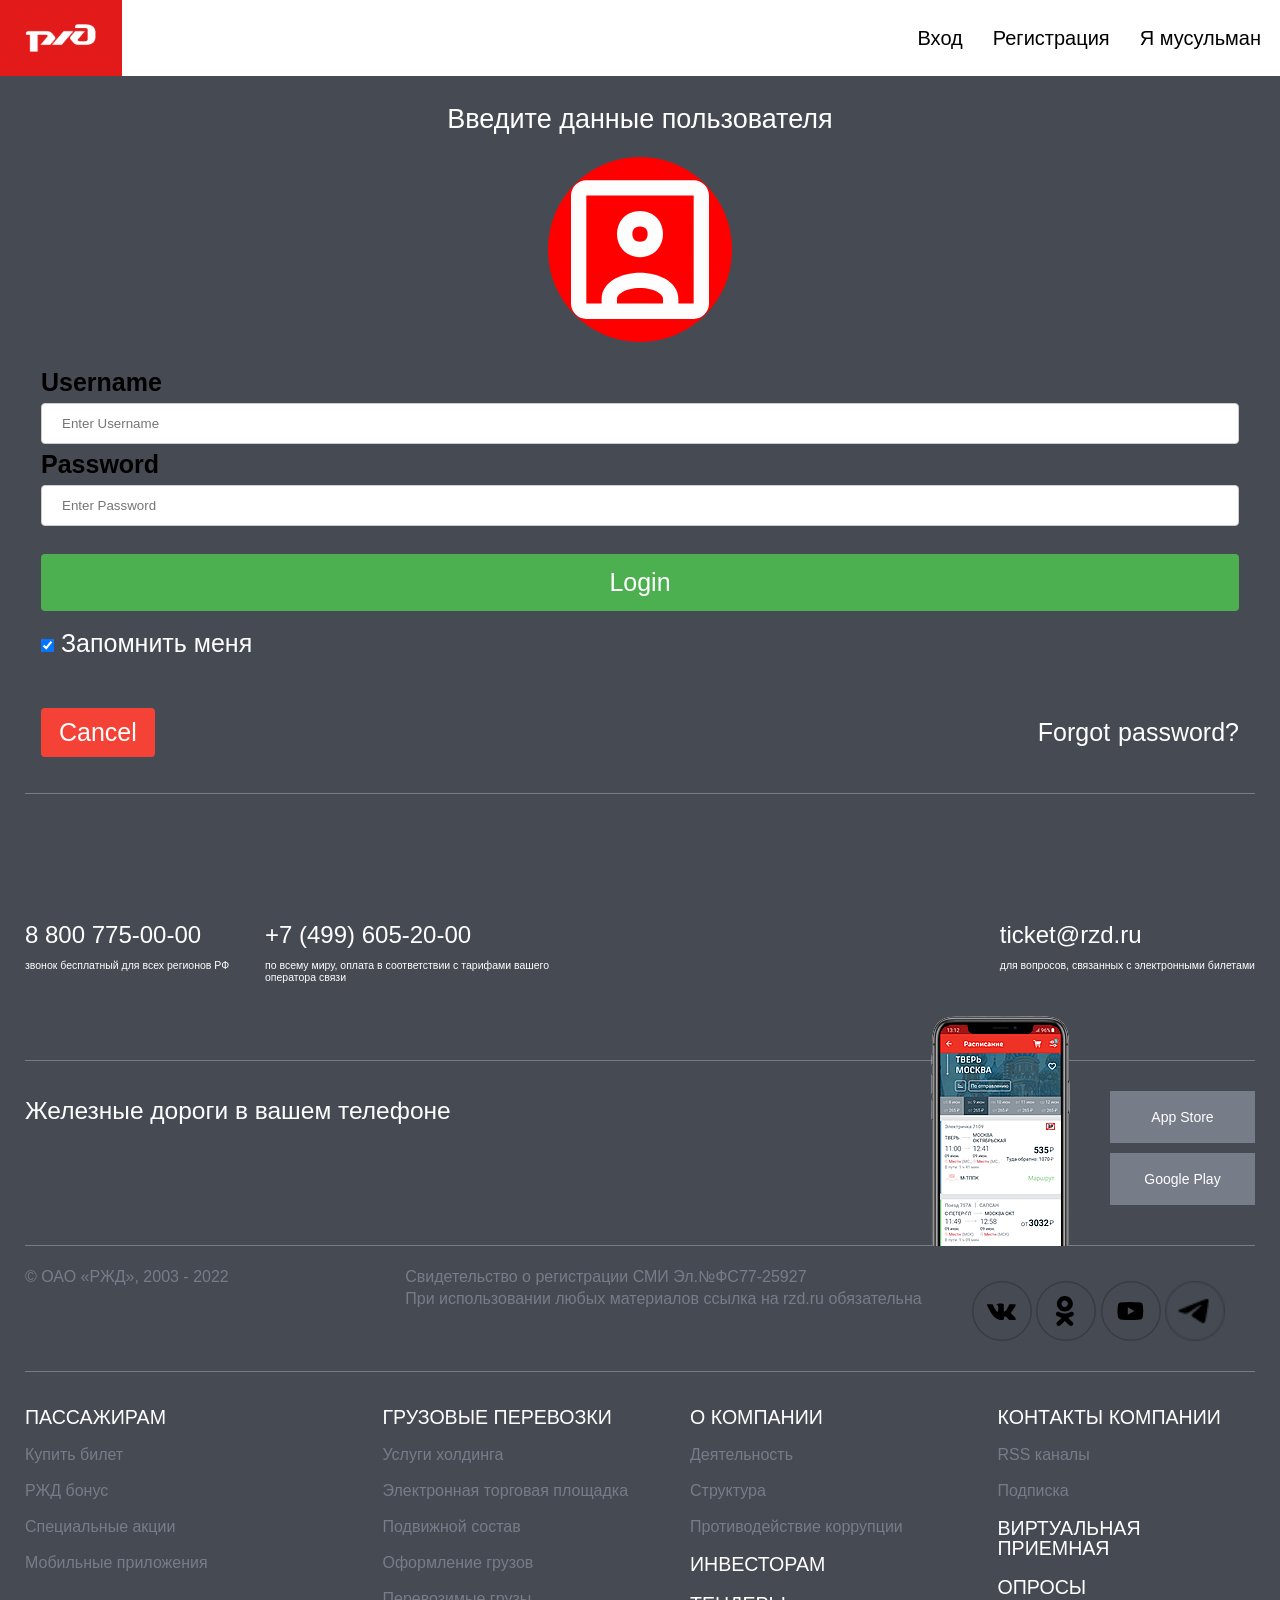
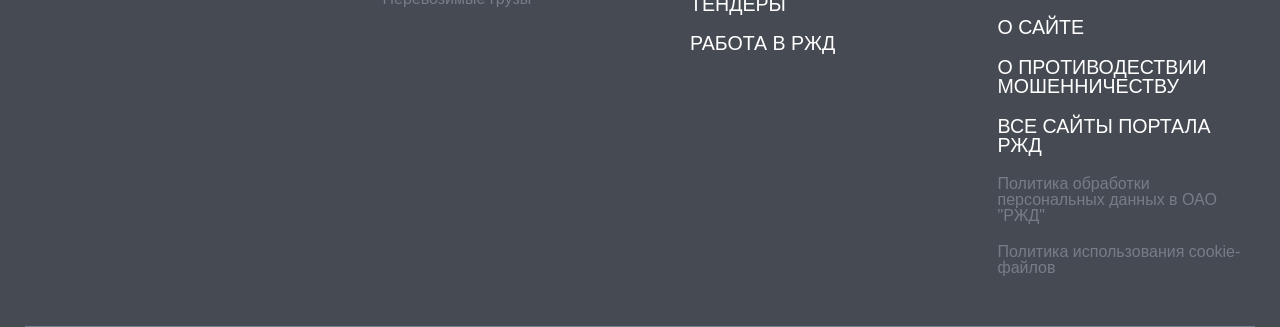
<file: index.html>
<!DOCTYPE html>
<html lang="en">
<head>
	<meta charset="UTF-8">

  <meta name="viewport" content="width=device-width, user-scalable=no, initial-scale=1.0, maximum-scale=1.0, minimum-scale=1.0">
	<title>Document</title>
	<link rel="stylesheet" href="css/style.css">
<link rel="preconnect" href="https://fonts.googleapis.com">
<link rel="preconnect" href="https://fonts.gstatic.com" crossorigin>
<link href="https: //fonts.googleapis.com/css2?family= Russo+One & display = swap" rel="stylesheet">
</head>
<body class="body_page">
  <script src="js/main.js"></script>

  <div class="body_content">

    <nav class="header_nav_block">
<!--  parent -->
<header class="block_header">


  <!--  flex-container  -->
  <div class="block_row">


    <!--  flex-element  -->
    <div class="block_element block_element_1">
      <!--  content  -->
      <div class="block_content">
        <a href="index.html" class="logo_image" title="logo_image">
          <img src="img/rzd_red_white_logo.png" alt="image description"
          class="logo_image_content link_buttons"></a>
      </div>
    </div>

    <div class="block_element block_button block_">

      <!--  flex-element  -->
      <div class="block_element_2 block_buttons_elements">
        <!--  content  -->
        <div class="block_content">
          <a href="#" class="link_buttons"><span>Вход</span></a></div>
      </div>

      <!--  flex-element  -->
      <div class="block_element_3 block_buttons_elements">
        <!--  content  -->
        <div class="block_content">
          <a href="registration.html" class="link_buttons"><span>Регистрация</span></a></div>
      </div>


      <!--  flex-element  -->
      <div class="block_element_4 block_buttons_elements">
        <!--  content  -->
        <div class="block_content block_content_4">
          <a href="#" class="link_buttons"><span>Я мусульман</span></a></div>
      </div>
    </div>


  </div>


</header>







    </nav>

    <div class="main_content">
<h1 class="contact">Введите данные пользователя</h1>

<form class="section_item footer_line" action="/action_page.php">
  <div class="imgcontainer">
    <img src="img/login_icon.svg" alt="Avatar" class="avatar">
  </div>

  <div class="container text_size">
    <label for="uname"><b>Username</b></label>
    <input type="text" placeholder="Enter Username" name="uname" required>

    <label for="psw "><b>Password</b></label>
    <input type="password" placeholder="Enter Password" name="psw" required>

    <a href="#" class="link_el">
      <button type="submit">Login</button>
    </a>
      <label class="text_size text_white">
        <input type="checkbox" checked="checked" name="remember"> Запомнить меня
      </label>
  </div>

  <div class="container flex_block_login">
    <button type="button" class="cancelbtn text_size">Cancel</button>
    <span class="psw text_size">Forgot <a  class="a_password" href="#">password?</a></span>
  </div>
</form>    </div>
    <div>
<footer>
   <section class="contact section_item">
      <div class="footer_line contacts_line">

         <div class="flex_elements_contacts phone_flex_el">
            <div class="contacts_item contact_content">
               <div class="contacts_item_block_1 elles">
                  <p class="footer_important text-plus">8 800 775-00-00</p>
                  <p class="text-small">звонок бесплатный для всех регионов РФ</p>
               </div>
            </div>

            <div class="contacts_item contact_content">
               <div class="contacts_item_block_2 elles">
                  <p class="footer_important text-plus">+7 (499) 605-20-00</p>
                  <p class="text-small">по всему миру, оплата в соответствии с тарифами вашего оператора связи</p>
               </div>
            </div>
         </div>

         <div class="flex_elements_contacts mail_flex_el">
            <div class="contacts_item_mail">
               <p class="footer_important text-plus">ticket@rzd.ru</p>
               <p class="text-small">для вопросов, связанных с электронными билетами</p>
            </div>
         </div>

      </div>
   </section>

   <section class="phone_reklama section_item">
      <div class="footer_line reklama_line">
         <div class="reklama_block_1">

            <p class="text_reklama text_white text_big">Железные дороги в вашем телефоне</p>
         </div>
         <div class="reklama_block_2">
            <div class="img_reklama">
               <img src="img/img_phone_reklama.png" alt="mobile_phone">
            </div>
         </div>
         <div class="reklama_block_3">

            <div class="reklama_buttons styles_reklama_appstore">
               <a href="#" class="app_store_button decorate_links">
                  <p class="app_store_text">App Store</p>
               </a>
            </div>

            <div class="reklama_buttons styles_reklama_googlepaly">
               <a href="#" class="google_play_button decorate_links">
                  <p class="google_play_text">Google Play</p>
               </a>
            </div>
         </div>
      </div>
   </section>

   <section class="media section_item footer_line">
      <div class="media_flex_row">
         <div class="media_item copyright media_block1">
            <p class="text_grey">© ОАО «РЖД», 2003 - 2022</p>
         </div>
         <div class="media_item reg_social media_block2">
            <div class="block_media_2_1_text">
               <div class="reg_block_text1 text_grey">
                  <p class="text_grey">Свидетельство о регистрации СМИ Эл.№ФС77-25927</p>
               </div>
               <div class="reg_block_text2 text_grey">
                  <p class="text_grey">При использовании любых материалов ссылка на rzd.ru обязательна</p>
               </div>
            </div>
            <div class="block_media_2_2_text_icon">


               <div class="reg_block_text3 text_grey">
                  <div class="text_grey">
<!--                      <span class="primer"> -->
                     <a href="https://vk.com/rzd_official" class="button_media_social decorate_links">
                        <img src="img/vk.svg" alt="vk" class="social_button1">
                     </a>
<!--                      </span> -->
                     <a href="https://ok.ru/rzd.official" class="button_media_social decorate_links">
                        <img src="img/odnoclassniki.svg" alt="dno" class="social_button2">
                     </a>
                     <a href="https://www.youtube.com/channel/UCyuN0E5XOwbUItO77JwteFQ" class="button_media_social decorate_links">
                        <img src="img/youtube.svg" alt="tube" class="social_button3">
                     </a>
                     <a href="https://t.me/telerzd" class="button_media_social decorate_links">
                        <img src="img/telegram.png" alt="tel" class="social_button4">
                     </a>
                  </div>
               </div>
            </div>
         </div>
      </div>
   </section>

   <section class="site_map section_item footer_line">
      <div class="site_map_flex">
         <ul class="site_map_list">
            <li>
               <a href="#" class="decorate_links important_list_li first_list_a">Пассажирам</a>
               <a href="#" class="decorate_links text_grey">Купить билет</a>
               <a href="#" class="decorate_links text_grey">РЖД бонус</a>
               <a href="#" class="decorate_links text_grey">Специальные акции</a>
               <a href="#" class="decorate_links text_grey">Мобильные приложения</a>
            </li>
         </ul>
         <ul class="site_map_list">
            <li>
               <a href="#" class="decorate_links important_list_li first_list_a">Грузовые перевозки</a>
               <a href="#" class="decorate_links text_grey">Услуги холдинга</a>
               <a href="#" class="decorate_links text_grey">Электронная торговая площадка</a>
               <a href="#" class="decorate_links text_grey">Подвижной состав</a>
               <a href="#" class="decorate_links text_grey">Оформление грузов</a>
               <a href="#" class="decorate_links text_grey">Перевозимые грузы</a>
            </li>
         </ul>
         <ul class="site_map_list">
            <li>
               <a href="#" class="decorate_links important_list_li first_list_a">О компании</a>
               <a href="#" class="decorate_links text_grey">Деятельность</a>
               <a href="#" class="decorate_links text_grey">Структура</a>
               <a href="#" class="decorate_links text_grey">Противодействие коррупции</a>
               <a href="#" class="decorate_links important_list_li">Инвесторам</a>
               <a href="#" class="decorate_links important_list_li">Тендеры</a>
               <a href="#" class="decorate_links important_list_li">Работа в РЖД</a>
            </li>
         </ul>
         <ul class="site_map_list">
            <li>
               <a href="#" class="decorate_links important_list_li first_list_a">Контакты компании</a>
               <a href="#" class="decorate_links text_grey">RSS каналы</a>
               <a href="#" class="decorate_links text_grey">Подписка</a>
               <a href="#" class="decorate_links important_list_li">Виртуальная приемная</a>
               <a href="#" class="decorate_links important_list_li">Опросы</a>
               <a href="#" class="decorate_links important_list_li">О сайте</a>
               <a href="#" class="decorate_links important_list_li">О противодествии мошенничеству</a>
               <a href="#" class="decorate_links important_list_li">Все сайты портала РЖД</a>
               <a href="#" class="decorate_links text_grey">Политика обработки персональных данных в ОАО "РЖД"</a>
               <a href="#" class="decorate_links text_grey">Политика использования cookie-файлов</a>
            </li>
         </ul>
      </div>
   </section>
</footer>



















    </div>
</body>
</html>
</file>
<file: css/style.css>
@charset "UTF-8";
/*Обнуление*/
* {
  padding: 0;
  margin: 0;
  border: 0;
}

*, *:before, *:after {
  -webkit-box-sizing: border-box;
  box-sizing: border-box;
}

:focus, :active {
  outline: none;
}

a:focus, a:active {
  outline: none;
}

nav, footer, header, aside {
  display: block;
}

html, body {
  height: 100%;
  width: 100%;
  font-size: 100%;
  line-height: 1;
  font-size: 14px;
  -ms-text-size-adjust: 100%;
  -moz-text-size-adjust: 100%;
  -webkit-text-size-adjust: 100%;
}

input, button, textarea {
  font-family: inherit;
}

input::-ms-clear {
  display: none;
}

button {
  cursor: pointer;
}

button::-moz-focus-inner {
  padding: 0;
  border: 0;
}

a, a:visited {
  text-decoration: none;
}

a:hover {
  text-decoration: none;
}

ul li {
  list-style: none;
}

img {
  vertical-align: top;
}

h1, h2, h3, h4, h5, h6 {
  font-size: inherit;
  font-weight: 400;
}

/*--------------------*/
.bigred {
  font-size: 20px;
  color: red;
}

/*Основное содержание*/
.body_page {
  background-color: #333333;
}

.body_content {
  min-width: 320px;
  min-height: 100vh;
  font-family: "IBM_Plex_Sans", "Arial", sans-serif;
  margin: auto;
  background-color: #464A53;
  overflow-x: hidden;
}
@media screen and (min-width: 1380px) {
  .body_content {
    min-width: 1380px;
    max-width: 1600px;
  }
}

.block_header {
  text-align: center;
  min-width: 320px;
  max-width: 100%;
}

.block_row {
  display: -webkit-box;
  display: -ms-flexbox;
  display: flex;
  margin: 0px;
  min-width: 100%;
  height: auto;
  -webkit-box-flex: 1;
      -ms-flex: 1 1 auto;
          flex: 1 1 auto;
}

.block_element {
  display: -webkit-box;
  display: -ms-flexbox;
  display: flex;
  -webkit-box-pack: center;
      -ms-flex-pack: center;
          justify-content: center;
  -webkit-box-align: center;
      -ms-flex-align: center;
          align-items: center;
}

.block_content {
  font-size: 16px;
  margin: 3px;
  padding: 5px;
}
@media screen and (min-width: 768px) {
  .block_content {
    font-size: 20px;
    padding: 8px;
  }
}
@media screen and (min-width: 1380px) {
  .block_content {
    font-size: 20px;
    padding: 18px;
  }
}
@media screen and (min-width: 1601px) {
  .block_content {
    font-size: 22px;
    padding: 17px;
  }
}

.logo_image_content {
  width: 100px;
  height: 54px;
}

.block_button {
  display: -webkit-box;
  display: -ms-flexbox;
  display: flex;
  -webkit-box-flex: 1;
      -ms-flex: 1 1 auto;
          flex: 1 1 auto;
  -ms-flex-wrap: wrap;
      flex-wrap: wrap;
  -webkit-box-pack: end;
      -ms-flex-pack: end;
          justify-content: flex-end;
  background-color: #fff;
}

.block_buttons_elements {
  margin: 0px 8px 0px 0px;
  display: -webkit-box;
  display: -ms-flexbox;
  display: flex;
}

.block_element_1 {
  background-color: #E21A1A;
}

.link_buttons {
  text-decoration: none;
  color: black;
}

footer {
  margin-top: 48px;
  background-color: #464A53;
  /*	display: flex;
  	justify-content: center;
  	flex-wrap: wrap;
  */
}
@media screen and (min-width: 768px) and (max-width: 1259px) {
  footer {
    margin-top: 125px;
  }
}
@media screen and (min-width: 1260px) {
  footer {
    margin-top: 75px;
  }
}

.contact {
  color: #fff;
  font-size: 16px;
}

.section_item {
  margin-left: 24px;
  margin-right: 24px;
}
@media screen and (min-width: 768px) {
  .section_item {
    margin-left: 25px;
    margin-right: 25px;
  }
}
@media screen and (min-width: 1260px) {
  .section_item {
    min-width: 90%;
    display: -webkit-box;
    display: -ms-flexbox;
    display: flex;
    -webkit-box-pack: center;
        -ms-flex-pack: center;
            justify-content: center;
  }
}

.footer_line {
  border-bottom: 1px solid #767d89;
}

.contacts_line {
  padding-top: 42px;
  padding-bottom: 26px;
  display: -webkit-box;
  display: -ms-flexbox;
  display: flex;
  -webkit-box-orient: vertical;
  -webkit-box-direction: normal;
      -ms-flex-direction: column;
          flex-direction: column;
}
@media screen and (min-width: 768px) {
  .contacts_line {
    min-width: 100%;
    -webkit-box-orient: horizontal;
    -webkit-box-direction: normal;
        -ms-flex-direction: row;
            flex-direction: row;
  }
}
@media screen and (min-width: 1380px) {
  .contacts_line {
    min-width: 100%;
    margin: auto;
    display: -webkit-inline-box;
    display: -ms-inline-flexbox;
    display: inline-flex;
    -webkit-box-orient: horizontal;
    -webkit-box-direction: normal;
        -ms-flex-direction: row;
            flex-direction: row;
    -webkit-box-pack: justify;
        -ms-flex-pack: justify;
            justify-content: space-between;
  }
}

.flex_elements_contacts {
  display: -webkit-box;
  display: -ms-flexbox;
  display: flex;
}

.phone_flex_el {
  display: -webkit-box;
  display: -ms-flexbox;
  display: flex;
  -webkit-box-orient: vertical;
  -webkit-box-direction: normal;
      -ms-flex-direction: column;
          flex-direction: column;
  display: flex;
  -webkit-box-flex: 1;
      -ms-flex: 1 0 auto;
          flex: 1 0 auto;
}
@media screen and (min-width: 768px) {
  .phone_flex_el {
    display: -webkit-box;
    display: -ms-flexbox;
    display: flex;
    -webkit-box-orient: vertical;
    -webkit-box-direction: normal;
        -ms-flex-direction: column;
            flex-direction: column;
  }
}
@media screen and (min-width: 1260px) {
  .phone_flex_el {
    display: -webkit-box;
    display: -ms-flexbox;
    display: flex;
    -webkit-box-orient: horizontal;
    -webkit-box-direction: normal;
        -ms-flex-direction: row;
            flex-direction: row;
  }
}

.contacts_item {
  margin-bottom: 50px;
}

.contacts_item_block_1 {
  min-width: 210px;
  margin-right: 30px;
}
@media screen and (min-width: 768px) {
  .contacts_item_block_1 {
    /*		flex-direction: row;
    		justify-content: space-between;
    */
  }
}

.contacts_item_block_2 {
  display: -webkit-box;
  display: -ms-flexbox;
  display: flex;
  -webkit-box-orient: vertical;
  -webkit-box-direction: normal;
      -ms-flex-direction: column;
          flex-direction: column;
  min-width: 210px;
  -webkit-box-flex: 1;
      -ms-flex: 1 1 auto;
          flex: 1 1 auto;
}
@media screen and (min-width: 1260px) {
  .contacts_item_block_2 {
    display: -webkit-box;
    display: -ms-flexbox;
    display: flex;
    min-width: 210px;
    max-width: 295px;
    -webkit-box-flex: 1;
        -ms-flex: 1 1 auto;
            flex: 1 1 auto;
  }
}

/*.elles {
	display: flex;
	flex-direction: column;
	border: 5px solid aqua;
	margin: 3px;
}
*/
.mail_flex_el {
  display: -webkit-box;
  display: -ms-flexbox;
  display: flex;
}

.footer_important {
  font-size: 1.5rem;
}

.text-plus {
  font-size: 1.5em;
  line-height: 2em;
}

.text-small {
  font-size: 0.75rem;
  line-height: 1.2em;
}

.phone_reklama {
  position: relative;
}

.reklama_line {
  padding-top: 30px;
  padding-bottom: 40px;
  display: -webkit-box;
  display: -ms-flexbox;
  display: flex;
  -webkit-box-orient: vertical;
  -webkit-box-direction: normal;
      -ms-flex-direction: column;
          flex-direction: column;
}
@media screen and (min-width: 768px) {
  .reklama_line {
    -webkit-box-orient: horizontal;
    -webkit-box-direction: normal;
        -ms-flex-direction: row;
            flex-direction: row;
    -webkit-box-flex: 1;
        -ms-flex: 1 1 auto;
            flex: 1 1 auto;
  }
}

.reklama_block_1 {
  display: -webkit-box;
  display: -ms-flexbox;
  display: flex;
  -webkit-box-pack: start;
      -ms-flex-pack: start;
          justify-content: flex-start;
  width: 45%;
  -ms-flex-wrap: nowrap;
      flex-wrap: nowrap;
  -webkit-box-flex: 1;
      -ms-flex: 1 1 auto;
          flex: 1 1 auto;
}

.text_white {
  color: #fff;
  font-size: 16px;
  font-family: "IBM_Plex_Sans", "Arial", sans-serif;
}

.text_big {
  font-size: 1.75em;
  line-height: 40px;
}

.reklama_block_2 {
  width: 150px;
  height: 0;
  left: 300px;
  display: -webkit-box;
  display: -ms-flexbox;
  display: flex;
  -ms-flex-item-align: end;
      align-self: flex-end;
}
@media screen and (min-width: 400px) {
  .reklama_block_2 {
    margin-right: 65px;
    height: 1px;
    -webkit-box-ordinal-group: 2;
        -ms-flex-order: 1;
            order: 1;
    -webkit-box-orient: vertical;
    -webkit-box-direction: normal;
        -ms-flex-direction: column;
            flex-direction: column;
  }
}
@media screen and (min-width: 768px) {
  .reklama_block_2 {
    -ms-flex-item-align: start;
        align-self: flex-start;
    margin-left: 3%;
    margin-right: 55px;
    -webkit-box-ordinal-group: 1;
        -ms-flex-order: 0;
            order: 0;
    left: 40px;
  }
}

.img_reklama {
  position: absolute;
  bottom: 0px;
  width: 100px;
}

.reklama_block_3 {
  max-width: 100%;
  z-index: 1;
}
@media screen and (min-width: 768px) {
  .reklama_block_3 {
    display: -webkit-box;
    display: -ms-flexbox;
    display: flex;
    -webkit-box-orient: vertical;
    -webkit-box-direction: normal;
        -ms-flex-direction: column;
            flex-direction: column;
    -webkit-box-align: center;
        -ms-flex-align: center;
            align-items: center;
    -webkit-box-pack: center;
        -ms-flex-pack: center;
            justify-content: center;
  }
}

.reklama_buttons {
  max-width: 145px;
}

.app_store_button a:hover {
  background-color: #E21A1A;
}

.decorate_links {
  text-decoration: none;
  color: white;
  width: 100%;
}

.app_store_text {
  display: -webkit-box;
  display: -ms-flexbox;
  display: flex;
  width: 145px;
  height: 52px;
  background-color: #767d89;
  -webkit-box-pack: center;
      -ms-flex-pack: center;
          justify-content: center;
  -webkit-box-align: center;
      -ms-flex-align: center;
          align-items: center;
  margin-right: 10px;
  margin-bottom: 10px;
}

a > p:hover.google_play_text, a > p:hover.app_store_text {
  background-color: #E21A1A;
}

.google_play_button {
  display: -webkit-box;
  display: -ms-flexbox;
  display: flex;
  width: 100%;
  height: 52px;
  background-color: #767d89;
  -webkit-box-pack: center;
      -ms-flex-pack: center;
          justify-content: center;
  -webkit-box-align: center;
      -ms-flex-align: center;
          align-items: center;
}

.google_play_text {
  display: -webkit-box;
  display: -ms-flexbox;
  display: flex;
  width: 145px;
  height: 52px;
  -webkit-box-pack: center;
      -ms-flex-pack: center;
          justify-content: center;
  -webkit-box-align: center;
      -ms-flex-align: center;
          align-items: center;
}

.media_flex_row {
  display: -webkit-box;
  display: -ms-flexbox;
  display: flex;
  min-width: 100%;
  -webkit-box-orient: vertical;
  -webkit-box-direction: normal;
      -ms-flex-direction: column;
          flex-direction: column;
}
@media screen and (min-width: 768px) {
  .media_flex_row {
    -webkit-box-orient: horizontal;
    -webkit-box-direction: normal;
        -ms-flex-direction: row;
            flex-direction: row;
    -webkit-box-pack: justify;
        -ms-flex-pack: justify;
            justify-content: space-between;
    -webkit-box-flex: 0;
        -ms-flex: 0 1 auto;
            flex: 0 1 auto;
  }
}
@media screen and (min-width: 1260px) {
  .media_flex_row {
    -webkit-box-pack: justify;
        -ms-flex-pack: justify;
            justify-content: space-between;
  }
}

.media_block1 {
  display: -webkit-box;
  display: -ms-flexbox;
  display: flex;
  line-height: 22px;
  margin-top: 20px;
  min-width: 220px;
}
.media_block1 > p.text_grey {
  min-width: 100%;
}

.text_grey {
  color: #767d89;
  font-size: 16px;
}

.media_block2 {
  line-height: 22px;
  margin-top: 20px;
  display: -webkit-box;
  display: -ms-flexbox;
  display: flex;
  -webkit-box-orient: vertical;
  -webkit-box-direction: normal;
      -ms-flex-direction: column;
          flex-direction: column;
}
@media screen and (min-width: 768px) {
  .media_block2 {
    -webkit-box-pack: center;
        -ms-flex-pack: center;
            justify-content: center;
    margin-left: auto;
    min-width: 454px;
  }
}
@media screen and (min-width: 1260px) {
  .media_block2 {
    margin-top: 20px;
    -webkit-box-orient: horizontal;
    -webkit-box-direction: normal;
        -ms-flex-direction: row;
            flex-direction: row;
    margin-right: 30px;
  }
}

.block_media_2_1_text {
  margin-right: 50px;
}

@media screen and (min-width: 1260px) {
  .reg_block_text1 {
    min-width: 50%;
  }
}

@media screen and (min-width: 1260px) {
  .reg_block_text2 {
    min-width: 50%;
  }
}

.block_media_2_2_text_icon {
  display: -webkit-box;
  display: -ms-flexbox;
  display: flex;
}

.reg_block_text3 {
  margin-top: 25px;
  -ms-flex-wrap: nowrap;
      flex-wrap: nowrap;
}
@media screen and (min-width: 760px) {
  .reg_block_text3 {
    margin-top: 30px;
    margin-bottom: 30px;
  }
}
@media screen and (min-width: 1260px) {
  .reg_block_text3 {
    -webkit-box-align: center;
        -ms-flex-align: center;
            align-items: center;
    -webkit-box-pack: start;
        -ms-flex-pack: start;
            justify-content: flex-start;
    -ms-flex-wrap: nowrap;
        flex-wrap: nowrap;
    margin-top: 15px;
    margin-bottom: 30px;
  }
}

img.social_button1, img.social_button2, img.social_button3, img.social_button4 {
  color: red;
  height: 60px;
}

section.site_map {
  display: none;
}
@media screen and (min-width: 1260px) {
  section.site_map {
    display: block;
  }
}

.site_map {
  padding-top: 26px;
  padding-bottom: 30px;
  display: -webkit-box;
  display: -ms-flexbox;
  display: flex;
  -webkit-box-flex: 1;
      -ms-flex: 1 1 auto;
          flex: 1 1 auto;
}

.site_map_flex {
  display: -webkit-box;
  display: -ms-flexbox;
  display: flex;
  -webkit-box-orient: horizontal;
  -webkit-box-direction: normal;
      -ms-flex-direction: row;
          flex-direction: row;
  -webkit-box-pack: justify;
      -ms-flex-pack: justify;
          justify-content: space-between;
}

.site_map_list {
  padding-left: 50px;
  -webkit-box-flex: 1;
      -ms-flex: 1 1 auto;
          flex: 1 1 auto;
}
@media screen and (min-width: 1260px) {
  .site_map_list {
    width: 305px;
  }
}
@media screen and (min-width: 1380px) {
  .site_map_list {
    min-width: 320px;
  }
}

.site_map_list:first-child {
  padding-left: 0px;
}

li > a.decorate_links {
  display: -webkit-box;
  display: -ms-flexbox;
  display: flex;
  padding-bottom: 20px;
}

.important_list_li {
  font-size: 1.4em;
  text-transform: uppercase;
  font-family: "RussoOne", sans-serif;
}

.first_list_a {
  padding-top: 10px;
  padding-bottom: 20px;
}

ul.site_map_list > li > a:hover {
  color: #E21A1A;
}

h1.contact {
  display: -webkit-box;
  display: -ms-flexbox;
  display: flex;
  -webkit-box-pack: center;
      -ms-flex-pack: center;
          justify-content: center;
  margin-top: 30px;
  font-size: 27px;
  text-align: center;
}

form.footer_line {
  display: -webkit-box;
  display: -ms-flexbox;
  display: flex;
  -webkit-box-orient: vertical;
  -webkit-box-direction: normal;
      -ms-flex-direction: column;
          flex-direction: column;
}

@media screen and (min-width: 768px) {
  .text_size {
    font-size: 25px;
  }
}

input[type=text], input[type=password] {
  width: 100%;
  padding: 12px 20px;
  margin: 8px 0;
  display: inline-block;
  border: 1px solid #ccc;
  border-radius: 4px;
  -webkit-box-sizing: border-box;
          box-sizing: border-box;
}

button {
  background-color: #4CAF50;
  color: white;
  padding: 14px 20px;
  margin: 20px 0;
  border: none;
  cursor: pointer;
  width: 100%;
  border-radius: 4px;
}
@media screen and (min-width: 768px) {
  button {
    font-size: 25px;
  }
}

button:hover {
  opacity: 0.8;
}

.cancelbtn {
  width: auto;
  padding: 10px 18px;
  background-color: #f44336;
}

.imgcontainer {
  text-align: center;
  margin: 24px 0 12px 0;
}

img.avatar {
  width: 40%;
  background-color: red;
  border-radius: 50%;
}
@media screen and (min-width: 768px) {
  img.avatar {
    width: 15%;
  }
}

.container {
  padding: 16px;
}

span.psw {
  float: right;
  display: -webkit-box;
  display: -ms-flexbox;
  display: flex;
  -webkit-box-pack: center;
      -ms-flex-pack: center;
          justify-content: center;
  -webkit-box-align: center;
      -ms-flex-align: center;
          align-items: center;
  margin-left: 8px;
}

/* Change styles for span and cancel button on extra small screens */
@media screen and (max-width: 300px) {
  span.psw {
    display: -webkit-box;
    display: -ms-flexbox;
    display: flex;
    float: none;
  }

  .cancelbtn {
    width: 100%;
  }
}
span.psw > a {
  margin-left: 8px;
}

.flex_block_login {
  color: #fff;
  display: -webkit-box;
  display: -ms-flexbox;
  display: flex;
  -webkit-box-pack: justify;
      -ms-flex-pack: justify;
          justify-content: space-between;
  -webkit-box-align: center;
      -ms-flex-align: center;
          align-items: center;
}

.a_password {
  text-decoration: none;
  color: white;
}

/*

.block_element {
	display: flex;
	min-width: 0px;
}
.block_element_1 {
	display: flex;
	justify-content: center;
	align-items: center;
	background-color: #E21A1A;

}
.block_content {
	display: flex;
	justify-content: center;
}

.logo_image {
}

.logo_image_content {
	background-color: #E21A1A;
	width: 100px;
	height: 54px;
	display: flex;
}

*/
/*
.block_button {
	flex: 1 1 auto;
	border: 2px solid green;
	background-color: #fff;
	flex-direction: row;
}

.block_buttons_elements {
	display: flex;
	border: 1px solid blue;
	flex: 0 0 100%;
}

.block_element_2 {}
.block_element_3 {}
.block_element_4 {}
*/
/*
.block_header {
	text-align: center;
	min-width: 150px;
	max-width: 100%;
}

.block_row {
	margin: 8px;
	padding: 3px;
	background-color: #E21A1A;
	border-radius: 5px;
	font-size: 30px;
	display: flex;
	justify-content: space-between;
	justify-content: center;
	flex-wrap: wrap;




 	@media screen and (max-width: 320px) {
 		background-color: #FFE9A0;
 		border-radius: 5px;
 		font-size: 35px;
 	}

 	@media screen and (min-width: 1024px) {
 		margin: ;
 		background-color: #FFE9A0;
 		border-radius: 5px;
 		font-size: 60px;
 	}

}
.block_element {
	border: 5px solid #293C4D;
	border-radius: 10px;
	display: flex;
	flex: 1 0 auto;
	display: flex;
	justify-content: center;
	align-items: center;

	@media screen and (max-width: 320px) {
 		background-color: #FFE9A0;
 		border-radius: 5px;
 		font-size: 35px;
 	}

}

.block_content {
	border: 5px solid #EE8900;
	border-radius: 5px;
	color: #FFFFFF;


}

.block_element_1 {}
.block_element_2 {}
.block_element_3 {}
.block_element_4 {}
*/
</file>
